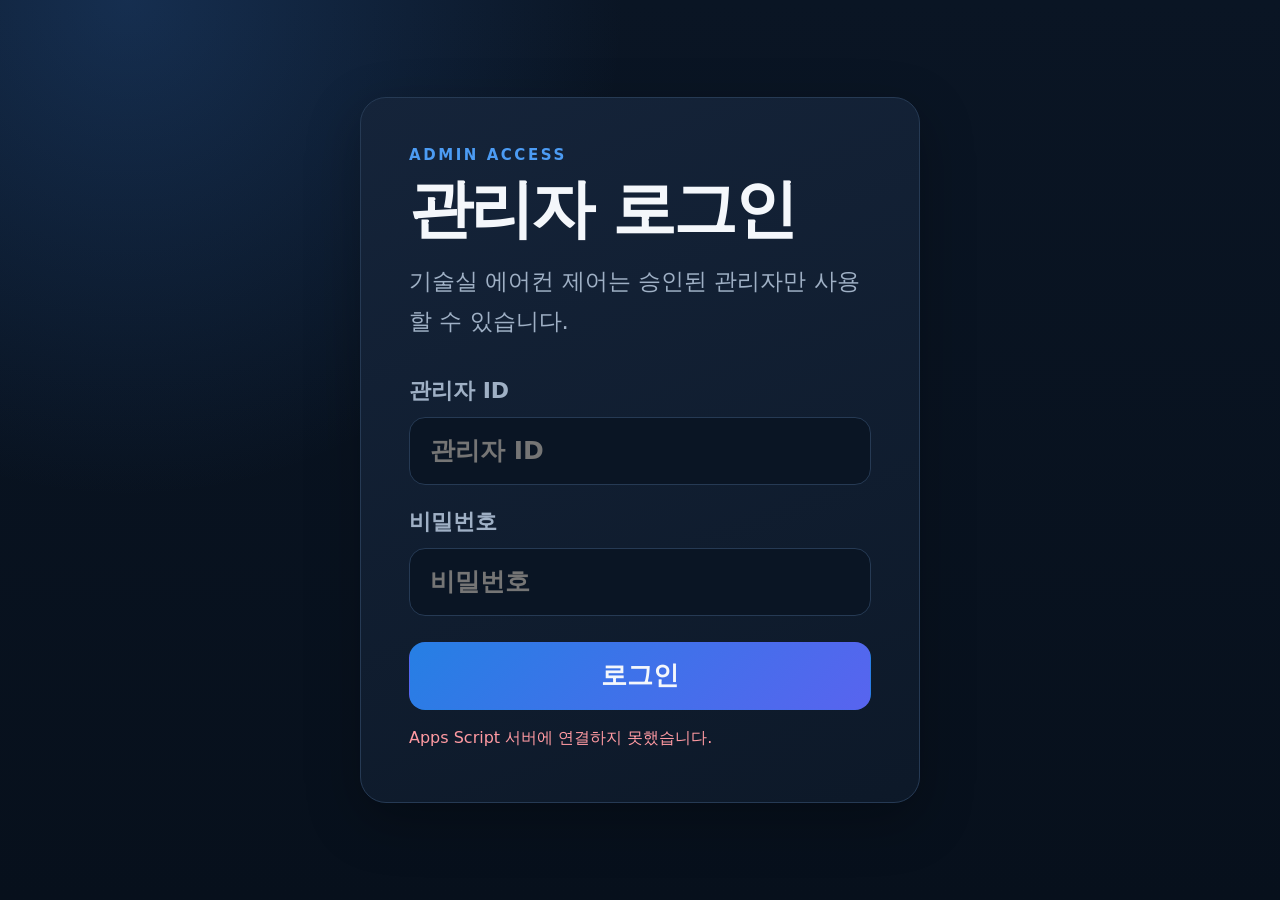
<file: index.html>
<!doctype html>
<html lang="ko">
<head>
  <meta charset="utf-8">
  <meta name="viewport" content="width=device-width,initial-scale=1,viewport-fit=cover">
  <meta name="theme-color" content="#07101c">
  <title>HG TECH AC</title>
  <script src="./config.js"></script>
</head>
<body>
  <noscript>이 사이트는 JavaScript가 필요합니다.</noscript>
  <script>
    (() => {
      const key = window.HG_CONFIG?.SESSION_KEY || 'hgTechAcAdminSession';
      const session = localStorage.getItem(key);
      location.replace(session ? './admin/dashboard/' : './admin/login/');
    })();
  </script>
</body>
</html>
</file>
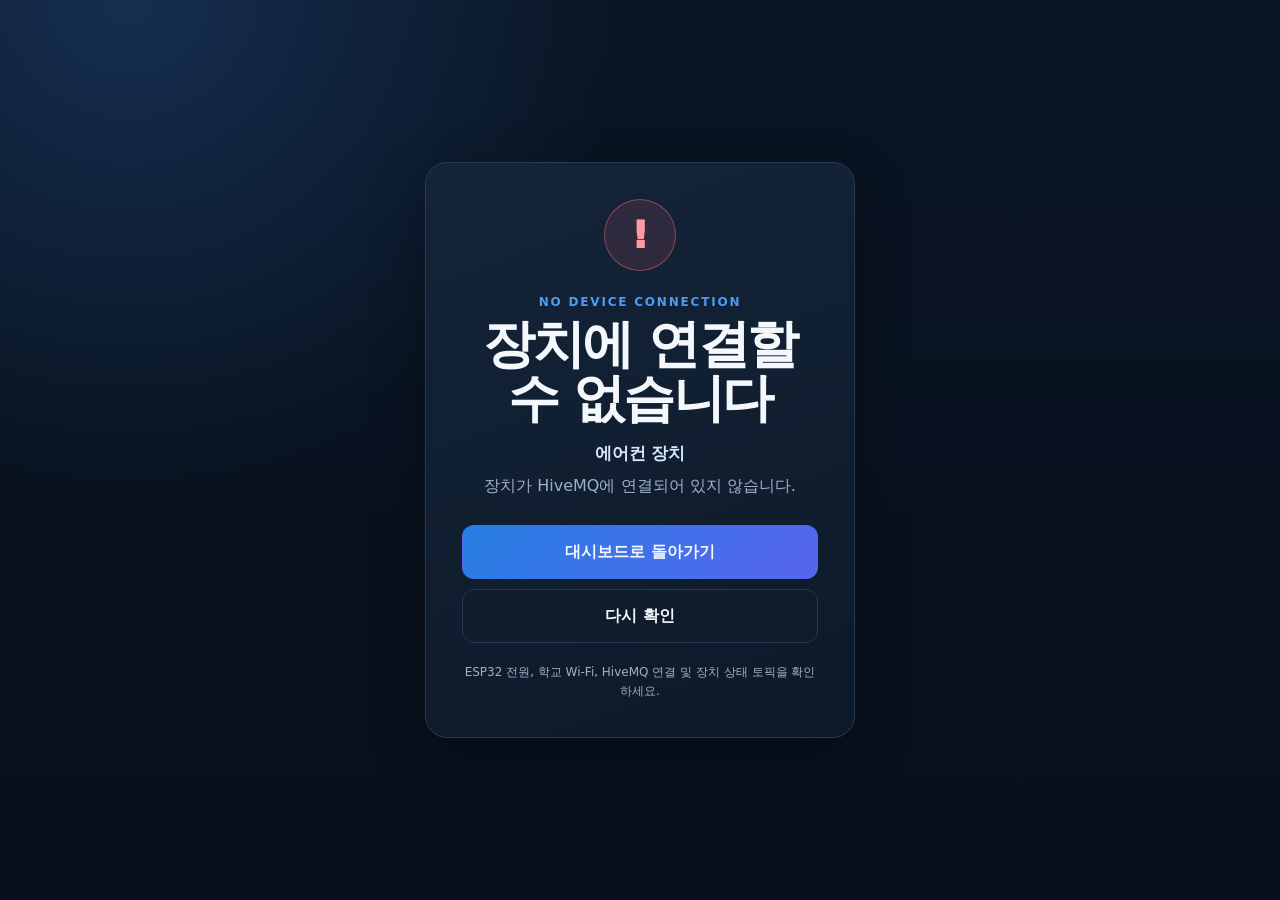
<file: failed-no_device/index.html>
<!doctype html>
<html lang="ko">
<head>
  <meta charset="utf-8">
  <meta name="viewport" content="width=device-width,initial-scale=1,viewport-fit=cover">
  <meta name="theme-color" content="#07101c">
  <title>장치 연결 오류 | HG TECH AC</title>
  <link rel="stylesheet" href="../assets/style.css">
</head>
<body class="error-page">
  <main class="error-shell">
    <section class="error-card">
      <div class="error-icon" aria-hidden="true">!</div>
      <p class="eyebrow">NO DEVICE CONNECTION</p>
      <h1>장치에 연결할 수 없습니다</h1>
      <p id="deviceName" class="error-device">에어컨 장치</p>
      <p id="errorReason" class="muted">장치가 HiveMQ에 연결되어 있지 않습니다.</p>

      <div class="error-actions">
        <a class="button primary large" href="../admin/dashboard/">대시보드로 돌아가기</a>
        <button id="retryButton" class="button ghost large" type="button">다시 확인</button>
      </div>

      <p class="small-note">ESP32 전원, 학교 Wi-Fi, HiveMQ 연결 및 장치 상태 토픽을 확인하세요.</p>
    </section>
  </main>

  <script>
    const params = new URLSearchParams(location.search);
    const deviceId = params.get('device') || '';
    const deviceName = params.get('name') || deviceId || '에어컨 장치';
    const reason = params.get('reason') || '장치가 HiveMQ에 연결되어 있지 않습니다.';

    document.getElementById('deviceName').textContent = deviceId
      ? `${deviceName} · ${deviceId}`
      : deviceName;
    document.getElementById('errorReason').textContent = reason;
    document.getElementById('retryButton').addEventListener('click', () => {
      location.replace('../admin/dashboard/');
    });
  </script>
</body>
</html>
</file>
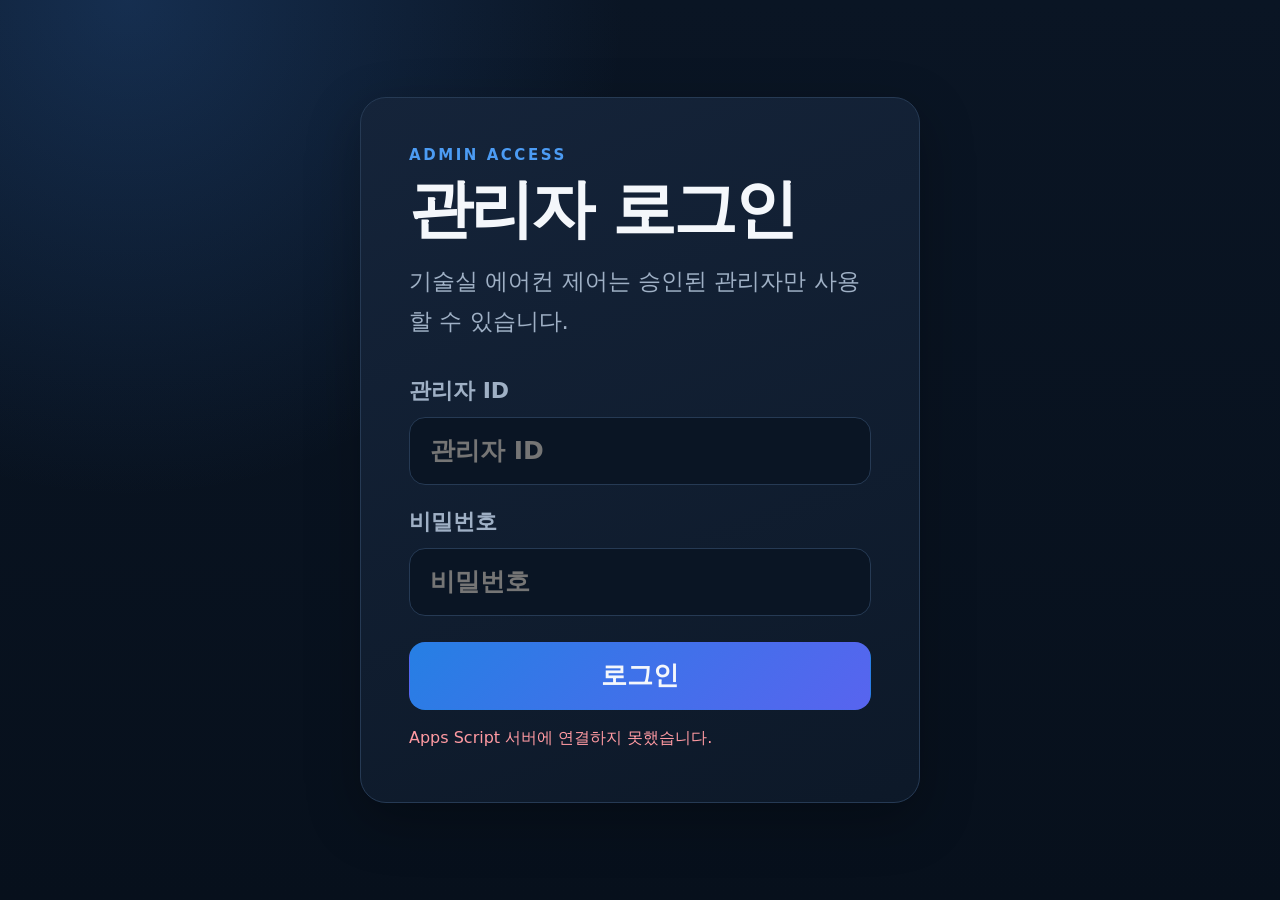
<file: admin/login/index.html>
<!doctype html>
<html lang="ko">
<head>
  <meta charset="utf-8">
  <meta name="viewport" content="width=device-width,initial-scale=1,viewport-fit=cover">
  <meta name="theme-color" content="#07101c">
  <meta http-equiv="Cache-Control" content="no-cache, no-store, must-revalidate">
  <meta http-equiv="Pragma" content="no-cache">
  <meta http-equiv="Expires" content="0">
  <title>관리자 로그인</title>
  <link rel="stylesheet" href="../../assets/style.css?v=20260804-2218">
  <link rel="stylesheet" href="../../assets/login-v2.css?v=20260804-2218">
  <script src="../../config.js?v=20260804-2218"></script>
  <script defer src="../../assets/auth.js?v=20260804-2218"></script>
</head>
<body class="auth-page">
  <main class="auth-shell">
    <section class="auth-card" aria-labelledby="loginTitle">
      <p class="eyebrow">ADMIN ACCESS</p>
      <h1 id="loginTitle">관리자 로그인</h1>
      <p class="muted">기술실 에어컨 제어는 승인된 관리자만 사용할 수 있습니다.</p>

      <form id="loginForm" class="form-stack">
        <label for="userId">
          관리자 ID
          <input id="userId" name="userId" autocomplete="username" required placeholder="관리자 ID">
        </label>
        <label for="password">
          비밀번호
          <input id="password" name="password" type="password" autocomplete="current-password" required placeholder="비밀번호">
        </label>
        <button id="loginButton" class="button primary large" type="submit">로그인</button>
      </form>

      <p id="loginMessage" class="form-message" role="status" aria-live="polite"></p>
    </section>
  </main>

  <div id="loginProgressOverlay" class="login-progress-overlay" role="dialog" aria-modal="true" aria-labelledby="loginProgressTitle" hidden>
    <section class="login-progress-card">
      <div class="login-spinner" aria-hidden="true"></div>
      <strong id="loginProgressTitle">로그인 시도중입니다</strong>
      <p id="loginProgressText">관리자 정보를 안전하게 확인하고 있습니다.</p>
    </section>
  </div>

  <script>
    document.addEventListener('DOMContentLoaded', async () => {
      const form = document.getElementById('loginForm');
      const button = document.getElementById('loginButton');
      const message = document.getElementById('loginMessage');
      const inputs = [...form.querySelectorAll('input, button')];
      const overlay = document.getElementById('loginProgressOverlay');
      const progressTitle = document.getElementById('loginProgressTitle');
      const progressText = document.getElementById('loginProgressText');
      let submitting = false;

      function setBusy(busy, title = '로그인 시도중입니다', detail = '관리자 정보를 안전하게 확인하고 있습니다.') {
        submitting = busy;
        inputs.forEach(control => { control.disabled = busy; });
        document.body.classList.toggle('login-busy', busy);
        progressTitle.textContent = title;
        progressText.textContent = detail;
        overlay.hidden = !busy;
      }

      function showError(text) {
        message.textContent = text;
        message.className = 'form-message error';
      }

      if (!window.HG_AUTH || !window.HG_CONFIG?.API_URL) {
        setBusy(false);
        showError('로그인 설정을 불러오지 못했습니다. 페이지를 새로고침하세요.');
        return;
      }

      setBusy(true, '서버 연결 확인 중입니다', 'Apps Script 서버와 관리자 인증 상태를 확인하고 있습니다.');

      try {
        const health = await window.HG_AUTH.jsonp({ action: 'health' });
        if (!health?.ok) throw new Error(health?.message || '서버 응답이 올바르지 않습니다.');
      } catch (error) {
        localStorage.removeItem(window.HG_AUTH.sessionKey);
        setBusy(false);
        showError(error.message || 'Apps Script 서버에 연결하지 못했습니다.');
        return;
      }

      try {
        const existing = await window.HG_AUTH.validateSession();
        if (existing) {
          progressTitle.textContent = '인증되었습니다';
          progressText.textContent = '관리자 대시보드로 이동합니다.';
          location.replace('../dashboard/');
          return;
        }
      } catch (_) {
        localStorage.removeItem(window.HG_AUTH.sessionKey);
      }

      setBusy(false);
      document.getElementById('userId').focus();

      form.addEventListener('submit', async event => {
        event.preventDefault();
        if (submitting) return;

        const userId = document.getElementById('userId').value.trim();
        const password = document.getElementById('password').value;

        if (!userId || !password) {
          showError('관리자 ID와 비밀번호를 입력하세요.');
          return;
        }

        message.textContent = '';
        message.className = 'form-message';
        setBusy(true, '로그인 시도중입니다', '아이디와 비밀번호를 확인하고 있습니다. 잠시만 기다려 주세요.');

        try {
          await window.HG_AUTH.login(userId, password);
          progressTitle.textContent = '로그인되었습니다';
          progressText.textContent = '관리자 대시보드로 이동합니다.';
          location.replace('../dashboard/');
        } catch (error) {
          setBusy(false);
          showError(error.message || '로그인에 실패했습니다.');
          document.getElementById('password').focus();
          document.getElementById('password').select();
        }
      });
    });
  </script>
</body>
</html>
</file>
<file: assets/style.css>
:root {
  --bg: #07101c;
  --surface: #101c2d;
  --surface-soft: #15243a;
  --line: #263a54;
  --text: #f4f7fb;
  --muted: #9fb0c5;
  --primary: #4c9cf4;
  --primary-strong: #267fe4;
  --green: #42d993;
  --red: #ff6a75;
  --amber: #f2c65b;
  --shadow: 0 18px 54px rgba(0, 0, 0, .28);
}

* { box-sizing: border-box; }
html { min-height: 100%; background: var(--bg); }
body {
  margin: 0;
  min-height: 100vh;
  color: var(--text);
  background:
    radial-gradient(circle at 10% 0%, rgba(56, 122, 210, .25), transparent 34%),
    linear-gradient(180deg, #0a1524 0%, var(--bg) 100%);
  font-family: Inter, Pretendard, "Noto Sans KR", system-ui, -apple-system, BlinkMacSystemFont, sans-serif;
  -webkit-font-smoothing: antialiased;
}

a { color: inherit; text-decoration: none; }
button, input { font: inherit; }
button { -webkit-tap-highlight-color: transparent; }
code { color: #b9d9ff; }

.topbar {
  position: sticky;
  top: 0;
  z-index: 20;
  display: flex;
  justify-content: space-between;
  align-items: center;
  gap: 12px;
  min-height: 64px;
  padding: env(safe-area-inset-top) max(16px, calc((100vw - 1080px) / 2)) 0;
  border-bottom: 1px solid rgba(38, 58, 84, .85);
  background: rgba(7, 16, 28, .88);
  backdrop-filter: blur(14px);
}
.brand { font-weight: 900; letter-spacing: .04em; white-space: nowrap; }
.top-actions { display: flex; align-items: center; gap: 8px; min-width: 0; }
.stage,
.status {
  display: inline-flex;
  align-items: center;
  min-height: 28px;
  padding: 0 10px;
  border: 1px solid rgba(242, 198, 91, .28);
  border-radius: 999px;
  color: #f4d778;
  background: rgba(242, 198, 91, .11);
  font-size: 11px;
  font-weight: 850;
  white-space: nowrap;
}
.stage.connected {
  color: #80f3bd;
  border-color: rgba(66, 217, 147, .35);
  background: rgba(66, 217, 147, .12);
}

.container {
  width: min(1080px, calc(100% - 30px));
  margin: 0 auto;
  padding: 48px 0 calc(72px + env(safe-area-inset-bottom));
}
.compact-container { width: min(920px, calc(100% - 26px)); }
.hero { margin-bottom: 28px; }
.dashboard-hero { display: flex; align-items: flex-end; justify-content: space-between; gap: 20px; }
.eyebrow {
  margin: 0 0 8px;
  color: var(--primary);
  font-size: 12px;
  font-weight: 850;
  letter-spacing: .15em;
}
h1, h2, p { margin-top: 0; }
h1 {
  margin-bottom: 12px;
  font-size: clamp(32px, 7vw, 52px);
  line-height: 1.05;
  letter-spacing: -.045em;
}
h2 { margin-bottom: 0; font-size: 23px; letter-spacing: -.025em; }
.hero p:last-child,
.notice p,
.muted { color: var(--muted); line-height: 1.65; }

.button {
  display: inline-flex;
  align-items: center;
  justify-content: center;
  min-height: 46px;
  padding: 0 17px;
  border: 1px solid transparent;
  border-radius: 12px;
  color: var(--text);
  background: transparent;
  font-weight: 850;
  cursor: pointer;
  transition: transform .15s ease, opacity .15s ease, border-color .15s ease;
}
.button:hover { transform: translateY(-1px); }
.button:active { transform: translateY(0); }
.button:disabled { opacity: .5; cursor: wait; transform: none; }
.button.primary { background: linear-gradient(135deg, var(--primary-strong), #5864ef); }
.button.ghost { border-color: var(--line); background: rgba(16, 28, 45, .55); }
.button.large { width: 100%; min-height: 54px; font-size: 16px; }
.button.compact { min-height: 34px; padding: 0 11px; font-size: 12px; }

.power-grid {
  display: grid;
  grid-template-columns: repeat(3, minmax(0, 1fr));
  gap: 16px;
}
.power-card,
.notice,
.auth-card,
.error-card {
  border: 1px solid var(--line);
  border-radius: 22px;
  background: linear-gradient(160deg, rgba(21, 36, 58, .97), rgba(13, 25, 41, .97));
  box-shadow: var(--shadow);
}
.power-card {
  min-width: 0;
  padding: 22px;
  text-align: center;
}
.power-card h2 { margin: 7px 0 20px; }
.device-line {
  display: flex;
  justify-content: space-between;
  align-items: center;
  gap: 8px;
}
.device-id {
  color: var(--primary);
  font-size: 12px;
  font-weight: 900;
  letter-spacing: .13em;
}
.device-badge {
  display: inline-flex;
  align-items: center;
  min-height: 26px;
  padding: 0 9px;
  border-radius: 999px;
  font-size: 11px;
  font-weight: 850;
}
.device-badge.online {
  color: #80f3bd;
  border: 1px solid rgba(66, 217, 147, .35);
  background: rgba(66, 217, 147, .12);
}
.device-badge.offline {
  color: #ff9aa2;
  border: 1px solid rgba(255, 106, 117, .35);
  background: rgba(255, 106, 117, .1);
}
.power-button {
  display: grid;
  place-items: center;
  gap: 8px;
  width: min(160px, 100%);
  aspect-ratio: 1;
  margin: 0 auto;
  border: 1px solid rgba(76, 156, 244, .45);
  border-radius: 50%;
  color: #d7eaff;
  background:
    radial-gradient(circle at 35% 25%, rgba(86, 171, 255, .42), transparent 32%),
    linear-gradient(145deg, #18304e, #0b1727);
  box-shadow:
    inset 0 1px 0 rgba(255,255,255,.08),
    0 18px 34px rgba(0,0,0,.32);
  font-weight: 900;
  cursor: pointer;
  transition: transform .15s ease, box-shadow .15s ease, border-color .15s ease;
}
.power-button:hover,
.power-button.ready {
  border-color: rgba(66, 217, 147, .6);
  box-shadow:
    inset 0 1px 0 rgba(255,255,255,.1),
    0 0 0 5px rgba(66,217,147,.06),
    0 18px 34px rgba(0,0,0,.34);
}
.power-button:active { transform: scale(.97); }
.power-button:disabled { opacity: .55; cursor: wait; }
.power-icon { font-size: 54px; line-height: 1; }
.command-state {
  min-height: 38px;
  margin: 18px 0 0;
  color: var(--muted);
  font-size: 13px;
  line-height: 1.45;
}
.command-state.success { color: #80f3bd; }
.command-state.error { color: #ff9aa2; }

.notice { margin-top: 18px; padding: 20px 22px; }
.notice p { margin: 7px 0 0; }
.slim-notice { font-size: 14px; }

.auth-page,
.error-page { min-height: 100vh; }
.auth-shell,
.error-shell {
  min-height: 100vh;
  display: grid;
  place-items: center;
  padding: calc(24px + env(safe-area-inset-top)) 16px calc(24px + env(safe-area-inset-bottom));
}
.auth-card,
.error-card {
  width: min(430px, 100%);
  padding: clamp(24px, 6vw, 36px);
}
.brand-mark {
  display: grid;
  place-items: center;
  width: 58px;
  height: 58px;
  margin-bottom: 24px;
  border-radius: 17px;
  background: linear-gradient(135deg, var(--primary), #7467ff);
  font-size: 19px;
  font-weight: 950;
  letter-spacing: -.03em;
}
.form-stack { display: grid; gap: 15px; margin-top: 25px; }
label { color: var(--muted); font-size: 13px; font-weight: 700; }
input[type="text"],
input[type="password"],
input:not([type]) {
  width: 100%;
  min-height: 50px;
  margin-top: 7px;
  padding: 0 14px;
  border: 1px solid var(--line);
  border-radius: 12px;
  color: var(--text);
  background: #0a1524;
  outline: none;
}
input:focus {
  border-color: var(--primary);
  box-shadow: 0 0 0 3px rgba(76, 156, 244, .13);
}
.form-message {
  min-height: 21px;
  margin: 14px 0 0;
  color: var(--amber);
  font-size: 13px;
}
.form-message.success { color: #80f3bd; }
.form-message.error { color: #ff9aa2; }

.error-card { text-align: center; }
.error-icon {
  display: grid;
  place-items: center;
  width: 72px;
  height: 72px;
  margin: 0 auto 24px;
  border: 1px solid rgba(255, 106, 117, .45);
  border-radius: 50%;
  color: #ff9aa2;
  background: rgba(255, 106, 117, .12);
  font-size: 38px;
  font-weight: 950;
}
.error-device {
  margin: 16px 0 8px;
  color: #d8e8fa;
  font-size: 17px;
  font-weight: 850;
}
.error-actions { display: grid; gap: 10px; margin-top: 26px; }
.small-note { margin: 20px 0 0; color: var(--muted); font-size: 12px; line-height: 1.6; }

.toast {
  position: fixed;
  left: 50%;
  bottom: calc(20px + env(safe-area-inset-bottom));
  z-index: 100;
  width: min(420px, calc(100% - 28px));
  padding: 13px 16px;
  border: 1px solid var(--line);
  border-radius: 13px;
  color: var(--text);
  background: rgba(13, 25, 41, .96);
  box-shadow: var(--shadow);
  opacity: 0;
  pointer-events: none;
  transform: translate(-50%, 20px);
  transition: opacity .2s ease, transform .2s ease;
  text-align: center;
  font-size: 13px;
}
.toast.show { opacity: 1; transform: translate(-50%, 0); }
.toast.success { border-color: rgba(66, 217, 147, .4); }
.toast.error { border-color: rgba(255, 106, 117, .45); }

@media (max-width: 800px) {
  .power-grid { grid-template-columns: 1fr; }
  .power-card {
    display: grid;
    grid-template-columns: minmax(0, 1fr) minmax(128px, 160px);
    grid-template-areas:
      "line button"
      "title button"
      "state button";
    align-items: center;
    gap: 4px 18px;
    text-align: left;
  }
  .device-line { grid-area: line; }
  .power-card h2 { grid-area: title; margin: 7px 0; }
  .power-button { grid-area: button; width: 100%; }
  .command-state { grid-area: state; margin: 4px 0 0; }
}

@media (max-width: 520px) {
  .topbar { min-height: 58px; padding-left: 13px; padding-right: 13px; }
  .brand { font-size: 14px; }
  .stage { max-width: 120px; overflow: hidden; text-overflow: ellipsis; }
  .button.compact { padding: 0 9px; }
  .container { width: min(100% - 22px, 920px); padding-top: 28px; }
  .hero { margin-bottom: 20px; }
  h1 { font-size: 34px; }
  .power-card {
    grid-template-columns: 1fr 118px;
    gap: 4px 12px;
    padding: 18px;
    border-radius: 18px;
  }
  .power-card h2 { font-size: 20px; }
  .power-icon { font-size: 42px; }
  .power-button { font-size: 12px; }
  .device-line { align-items: flex-start; flex-direction: column; }
  .device-badge { min-height: 23px; padding: 0 7px; }
}

@media (max-width: 370px) {
  .power-card {
    grid-template-columns: 1fr 100px;
    padding: 15px;
  }
  .power-card h2 { font-size: 18px; }
  .command-state { font-size: 12px; }
}
</file>
<file: assets/login-v2.css>
.auth-page .auth-shell{padding-top:calc(32px + env(safe-area-inset-top));padding-bottom:calc(32px + env(safe-area-inset-bottom));}.auth-page .auth-card{width:min(560px,100%);padding:clamp(30px,7vw,48px);border-radius:26px;}.auth-page .brand-mark{display:none;}.auth-page .eyebrow{margin-bottom:12px;font-size:15px;letter-spacing:.17em;}.auth-page #loginTitle{margin-bottom:18px;font-size:clamp(42px,10vw,64px);line-height:1.04;}.auth-page .auth-card>.muted{font-size:clamp(18px,4.5vw,23px);line-height:1.75;}.auth-page .form-stack{gap:22px;margin-top:34px;}.auth-page .form-stack label{font-size:clamp(18px,4.4vw,22px);font-weight:850;}.auth-page .form-stack input{min-height:68px;margin-top:11px;padding:0 20px;border-radius:16px;font-size:clamp(20px,5vw,25px);font-weight:750;}.auth-page .form-stack input::placeholder{font-size:inherit;}.auth-page #loginButton{min-height:68px;margin-top:4px;border-radius:16px;font-size:clamp(21px,5vw,26px);}.auth-page .form-message{min-height:26px;margin-top:18px;font-size:16px;}.auth-page.login-busy .auth-shell{filter:blur(7px);pointer-events:none;user-select:none;}.login-progress-overlay{position:fixed;inset:0;z-index:500;display:grid;place-items:center;padding:20px;background:rgba(2,8,17,.58);backdrop-filter:blur(4px);}.login-progress-overlay[hidden]{display:none;}.login-progress-card{display:grid;place-items:center;width:min(360px,calc(100% - 32px));padding:34px 26px;border:1px solid rgba(76,156,244,.42);border-radius:24px;color:var(--text);background:linear-gradient(160deg,rgba(24,43,69,.98),rgba(9,20,34,.98));box-shadow:0 28px 90px rgba(0,0,0,.55);text-align:center;}.login-spinner{width:62px;height:62px;margin-bottom:22px;border:6px solid rgba(159,176,197,.25);border-top-color:var(--primary);border-right-color:#6b75ff;border-radius:50%;animation:login-spin .82s linear infinite;}.login-progress-card strong{font-size:clamp(22px,6vw,28px);}.login-progress-card p{margin:10px 0 0;color:var(--muted);font-size:16px;line-height:1.6;}@keyframes login-spin{to{transform:rotate(360deg);}}@media(max-width:520px){.auth-page .auth-shell{align-items:start;padding-top:calc(64px + env(safe-area-inset-top));}.auth-page .auth-card{padding:30px 24px;}.auth-page .form-stack input,.auth-page #loginButton{min-height:64px;}}
</file>
